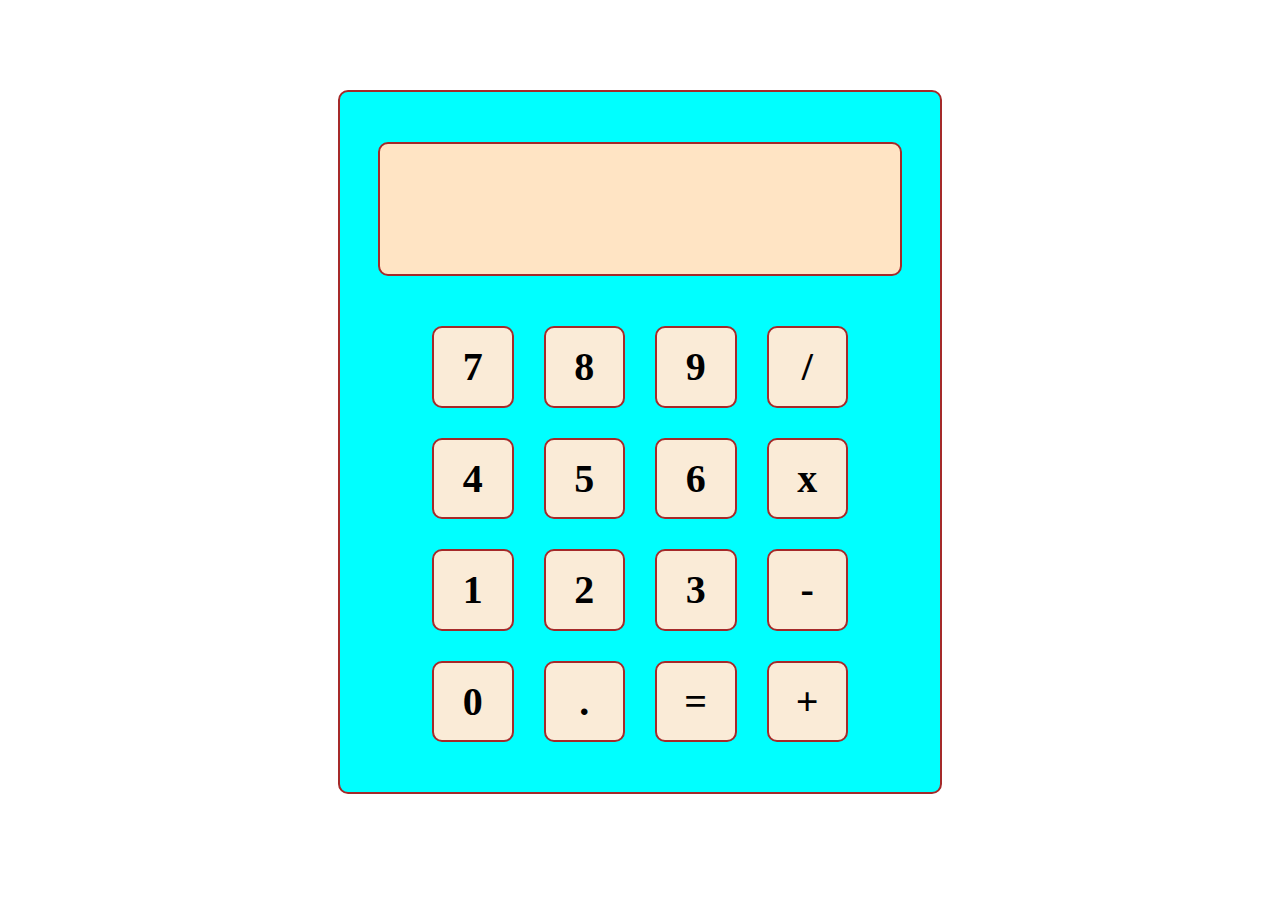
<file: javascript/index.html>
<!DOCTYPE html>
<html>
  <head>
    <meta title="calculator">
  </head>
  <style>
    body {
      align-self: center;
      justify-self: center;
    }

    .container {
      background-color: aqua;
      margin-top: 10vh;
      padding: 50px;
      width: 500px;
      height: 600px;
      border-radius: 20px;
      display: flex;
      flex-direction: column;
      justify-items: center;
      align-items: center;
      border: brown 2px solid;
      border-radius: 10px;
    }

    #screen {
      height: 200px;
      width: 100%;
      background-color: bisque;
      border: brown 2px solid;
      border-radius: 10px;
      margin-bottom: 10px;
      text-align: right;
      justify-items:center;
      font-size: 50px;
      font-weight: bold;
      padding: 10px;
      overflow-x: scroll;
      scrollbar-width: none;
    }

    #btn-list {
      margin-top: 40px;
      width: 100%;
      display: flex;
      flex-wrap: wrap;
      gap: 30px;
      justify-content: center;
      align-self: center;
    }

    .btn {
      width: 77.5px;
      height: 77.5px;
      text-align: center;
      background-color: antiquewhite;
      border: brown 2px solid;
      border-radius: 10px;
      font-size: 40px;
      font-weight: bolder;
      align-content: center;
      cursor: pointer;
    }

    .btn:hover {
      color: crimson;
    }
  </style>
  <body>
    <div class="container">
      <div id="screen"></div>
      <div id="btn-list"></div>
    </div>
    <script src="calculator.js"></script>
    <script src="eventHandler.js"></script>
  </body>
</html>
</file>
